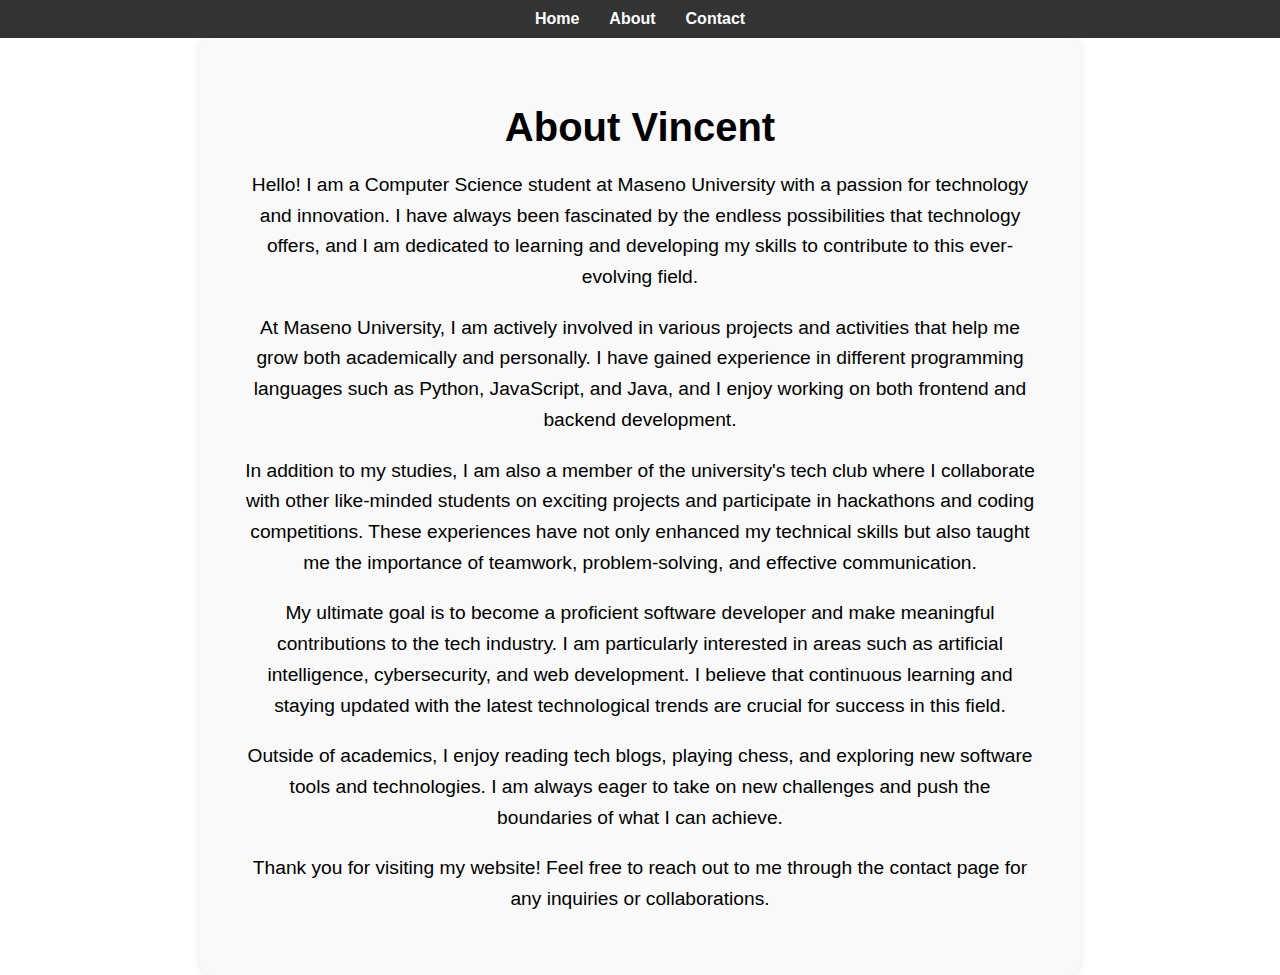
<file: about.html>
<!DOCTYPE html>
<html lang="en">
<head>
    <meta charset="UTF-8">
    <meta name="viewport" content="width=device-width, initial-scale=1.0">
    <title>About - My Personal Website</title>
    <link rel="stylesheet" href="style.css">
</head>
<body>
    <header>
        <nav>
            <div class="menu-toggle" id="mobile-menu">
                <span class="bar"></span>
                <span class="bar"></span>
                <span class="bar"></span>
            </div>
            <ul class="nav" id="nav-menu">
                <li><a href="index.html">Home</a></li>
                <li><a href="about.html">About</a></li>
                <li><a href="contact.html">Contact</a></li>
            </ul>
        </nav>
    </header>
    <main>
        <div class="about-content">
            <h1>About Vincent</h1>
            <p>Hello! I am a Computer Science student at Maseno University with a passion for technology and innovation. I have always been fascinated by the endless possibilities that technology offers, and I am dedicated to learning and developing my skills to contribute to this ever-evolving field.</p>
            <p>At Maseno University, I am actively involved in various projects and activities that help me grow both academically and personally. I have gained experience in different programming languages such as Python, JavaScript, and Java, and I enjoy working on both frontend and backend development.</p>
            <p>In addition to my studies, I am also a member of the university's tech club where I collaborate with other like-minded students on exciting projects and participate in hackathons and coding competitions. These experiences have not only enhanced my technical skills but also taught me the importance of teamwork, problem-solving, and effective communication.</p>
            <p>My ultimate goal is to become a proficient software developer and make meaningful contributions to the tech industry. I am particularly interested in areas such as artificial intelligence, cybersecurity, and web development. I believe that continuous learning and staying updated with the latest technological trends are crucial for success in this field.</p>
            <p>Outside of academics, I enjoy reading tech blogs, playing chess, and exploring new software tools and technologies. I am always eager to take on new challenges and push the boundaries of what I can achieve.</p>
            <p>Thank you for visiting my website! Feel free to reach out to me through the contact page for any inquiries or collaborations.</p>
        </div>
    </main>
    <script src="script.js"></script>
</body>
</html>
</file>
<file: style.css>
body, html {
    margin: 0;
    padding: 0;
    font-family: Arial, sans-serif;
}

header {
    background-color: #333;
    color: #2516cc;
    padding: 10px 0;
    text-align: center;
}

nav {
    position: relative;
}

.menu-toggle {
    display: none;
    flex-direction: column;
    cursor: pointer;
    margin-right: 20px;
}

.menu-toggle .bar {
    width: 25px;
    height: 3px;
    background-color: #fff;
    margin: 4px 0;
}

nav ul {
    list-style-type: none;
    padding: 0;
    margin: 0;
    display: flex;
    justify-content: center;
}

nav ul li {
    margin: 0 15px;
}

nav ul li a {
    color: #fff;
    text-decoration: none;
    font-weight: bold;
}

nav ul li a:hover {
    text-decoration: underline;
}

.home-content {
    height: 100vh;
    background: url('Vin.jpg') no-repeat center center/cover;
    display: flex;
    flex-direction: column;
    justify-content: center;
    align-items: center;
    color: #fff;
    text-align: center;
}

.about-content, .contact-content {
    padding: 20px;
    text-align: center;
}

.contact-content ul {
    list-style-type: none;
    padding: 0;
    margin: 0;
}

.contact-content ul li {
    margin: 10px 0;
    background: #8f8d8d;
}

.contact-content ul li a {
    background-color: #4cb319;
    color: #333;
    text-decoration: none;
    font-weight: bold;
    display: flex;
    align-items: center;
    justify-content: center;
    gap: 10px;
    padding: 10px;
    border: 1px solid #333;
    border-radius: 5px;
    transition: background-color 0.3s, color 0.3s;
}

.contact-content ul li a:hover {
    background-color: #333;
    color: #fff;
}

.contact-content ul li i {
    font-size: 1.5em;
}

@media (max-width: 768px) {
    .menu-toggle {
        display: flex;
    }

    nav ul {
        display: none;
        flex-direction: column;
        width: 100%;
        text-align: center;
        background-color: #333;
        position: absolute;
        top: 50px;
        left: 0;
    }

    nav ul.showing {
        display: flex;
    }

    nav ul li {
        margin: 10px 0;
    }
}

.about-content {
    padding: 40px;
    max-width: 800px;
    margin: auto;
    background-color: #f9f9f9;
    border-radius: 10px;
    box-shadow: 0 0 10px rgba(0, 0, 0, 0.1);
}

.about-content h1 {
    font-size: 2.5em;
    margin-bottom: 20px;
}

.about-content p {
    font-size: 1.2em;
    line-height: 1.6;
    margin-bottom: 20px;
}

@media (max-width: 768px) {
    .about-content {
        padding: 20px;
    }

    .about-content h1 {
        font-size: 2em;
    }

    .about-content p {
        font-size: 1em;
    }
}

/* Responsive navigation styles (existing) */
</file>
